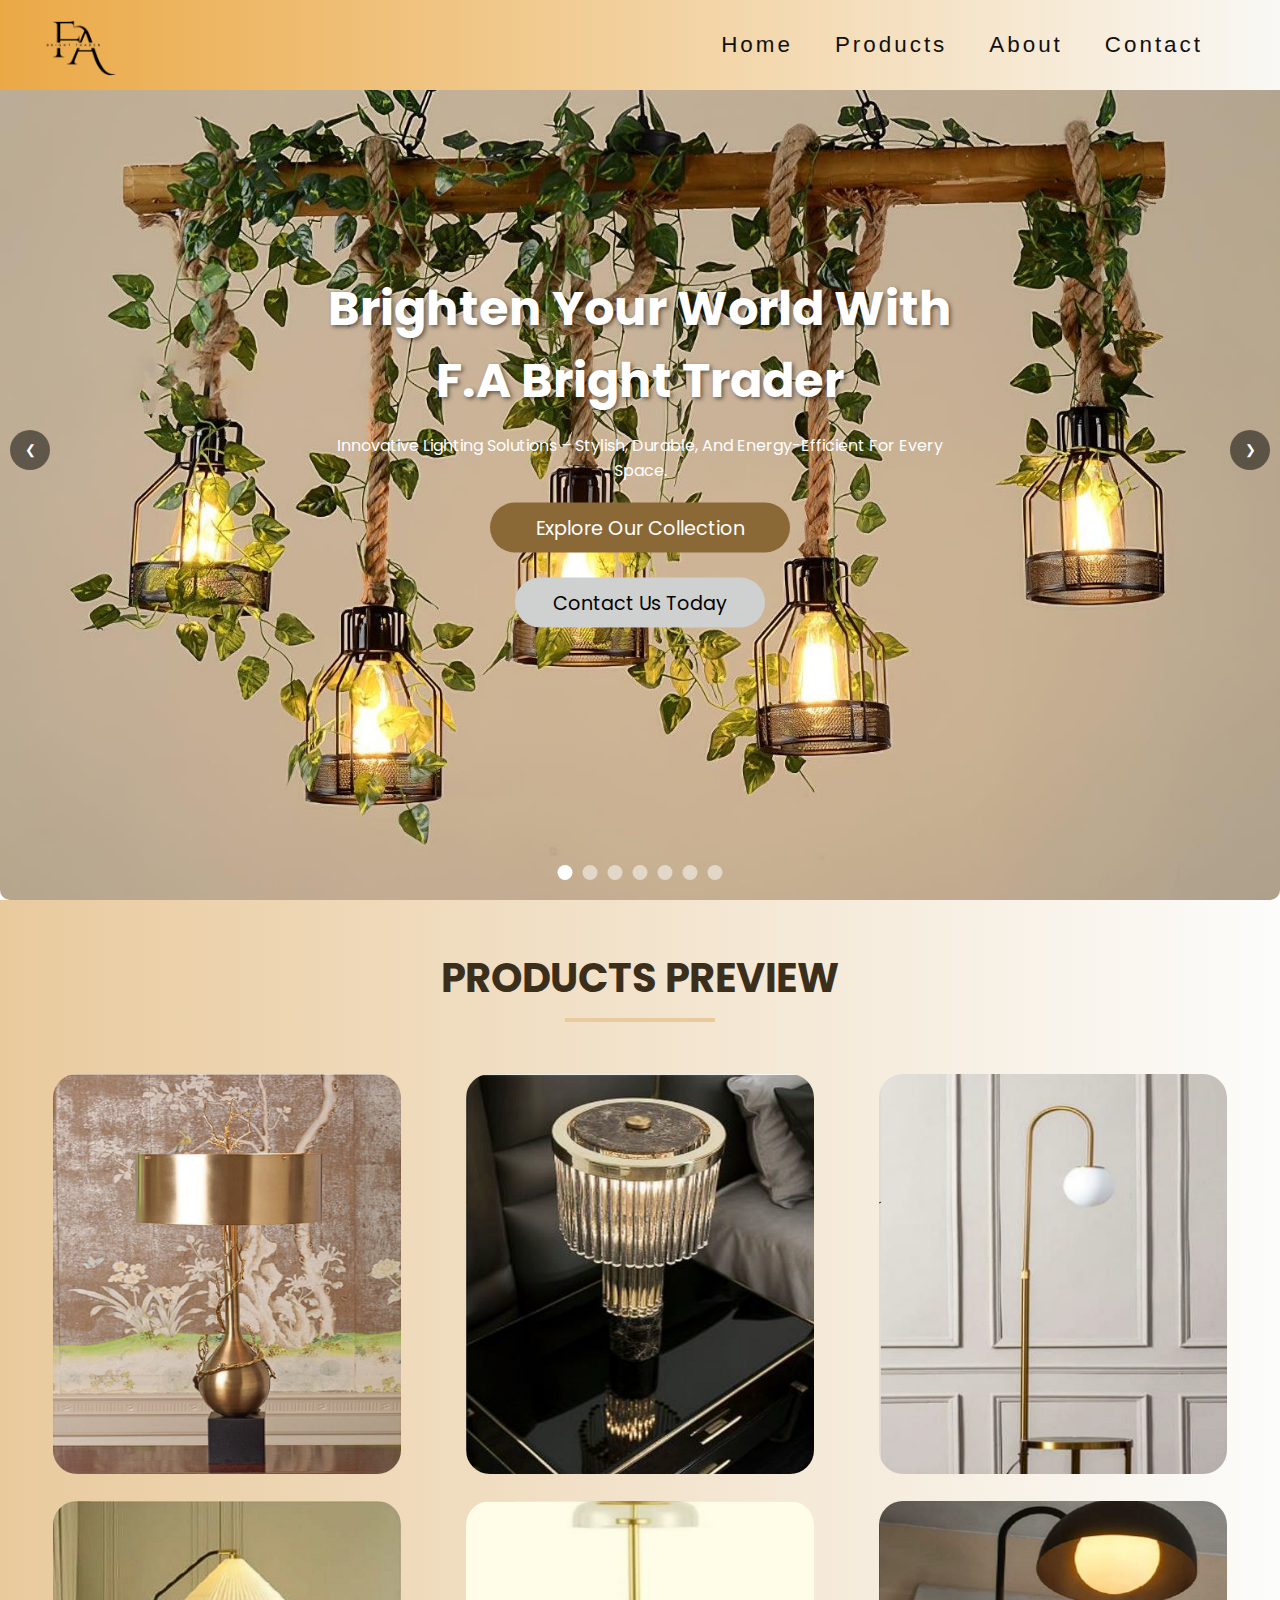
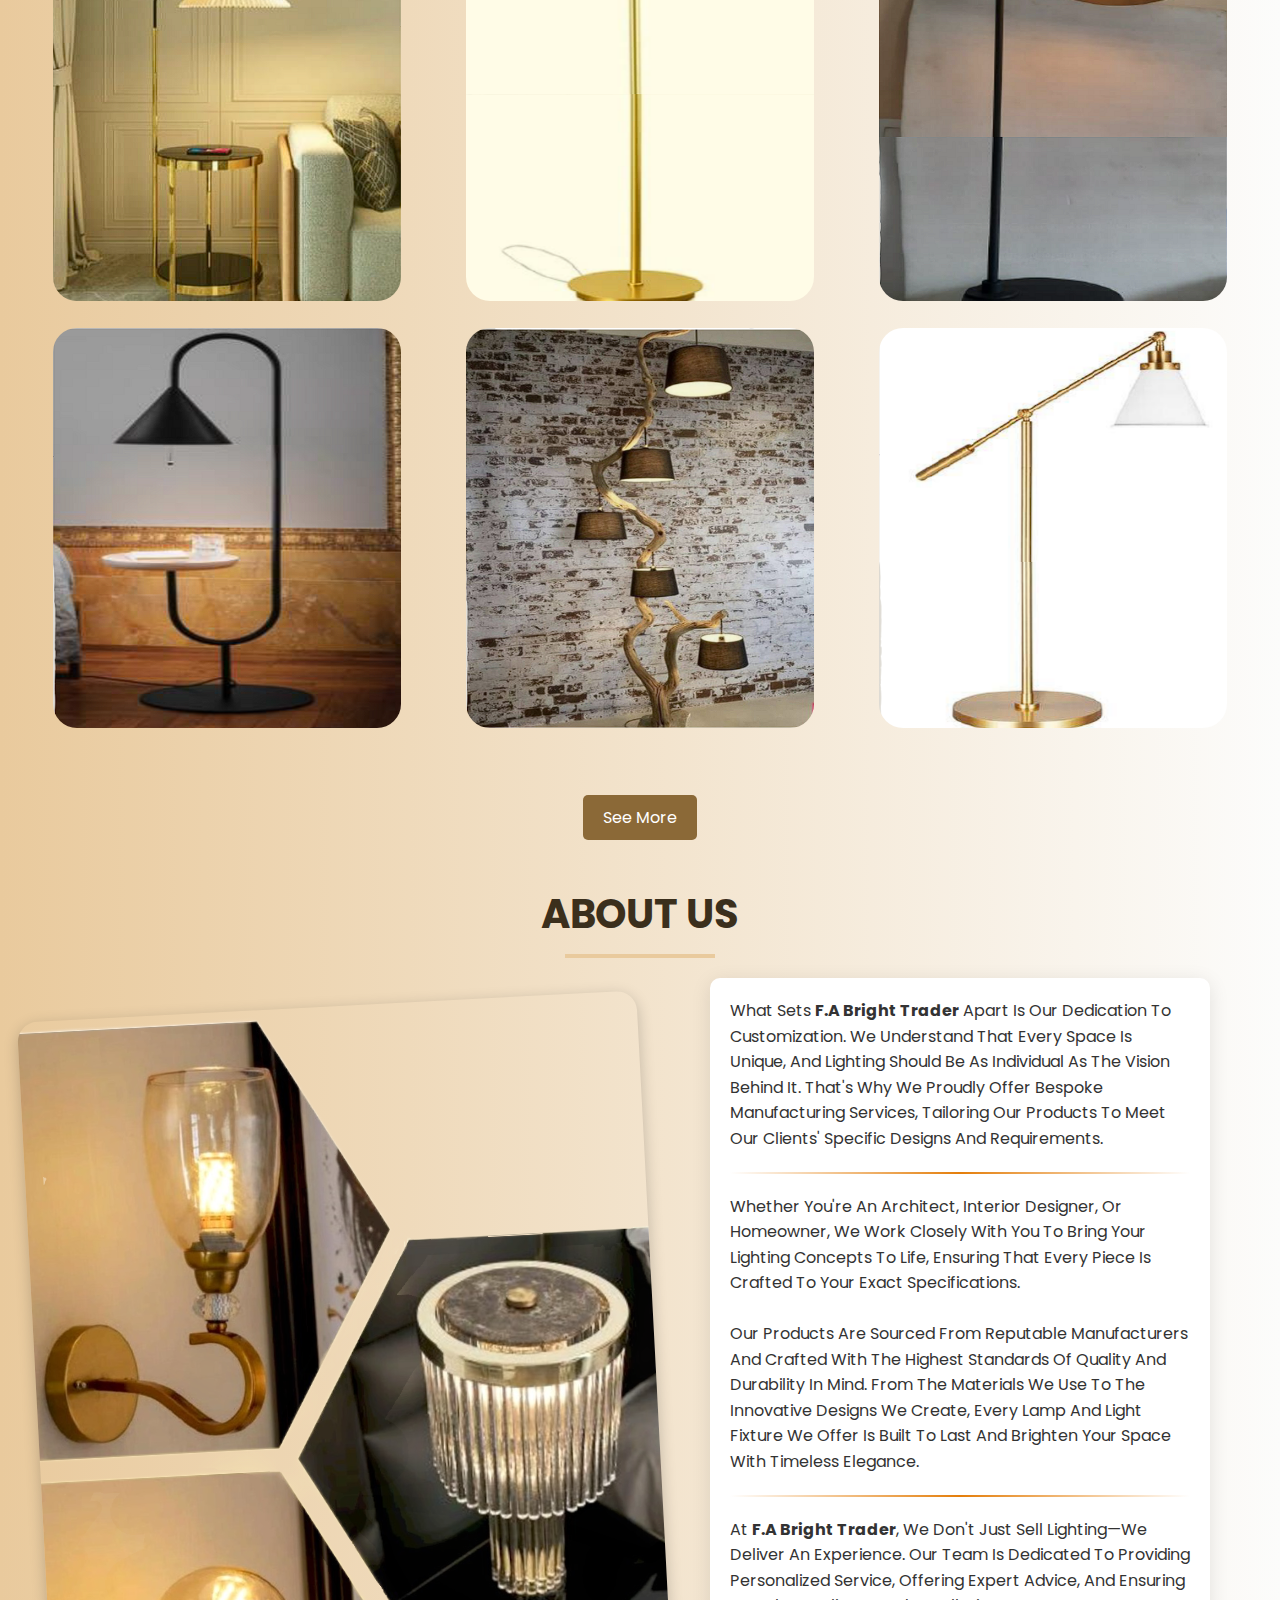
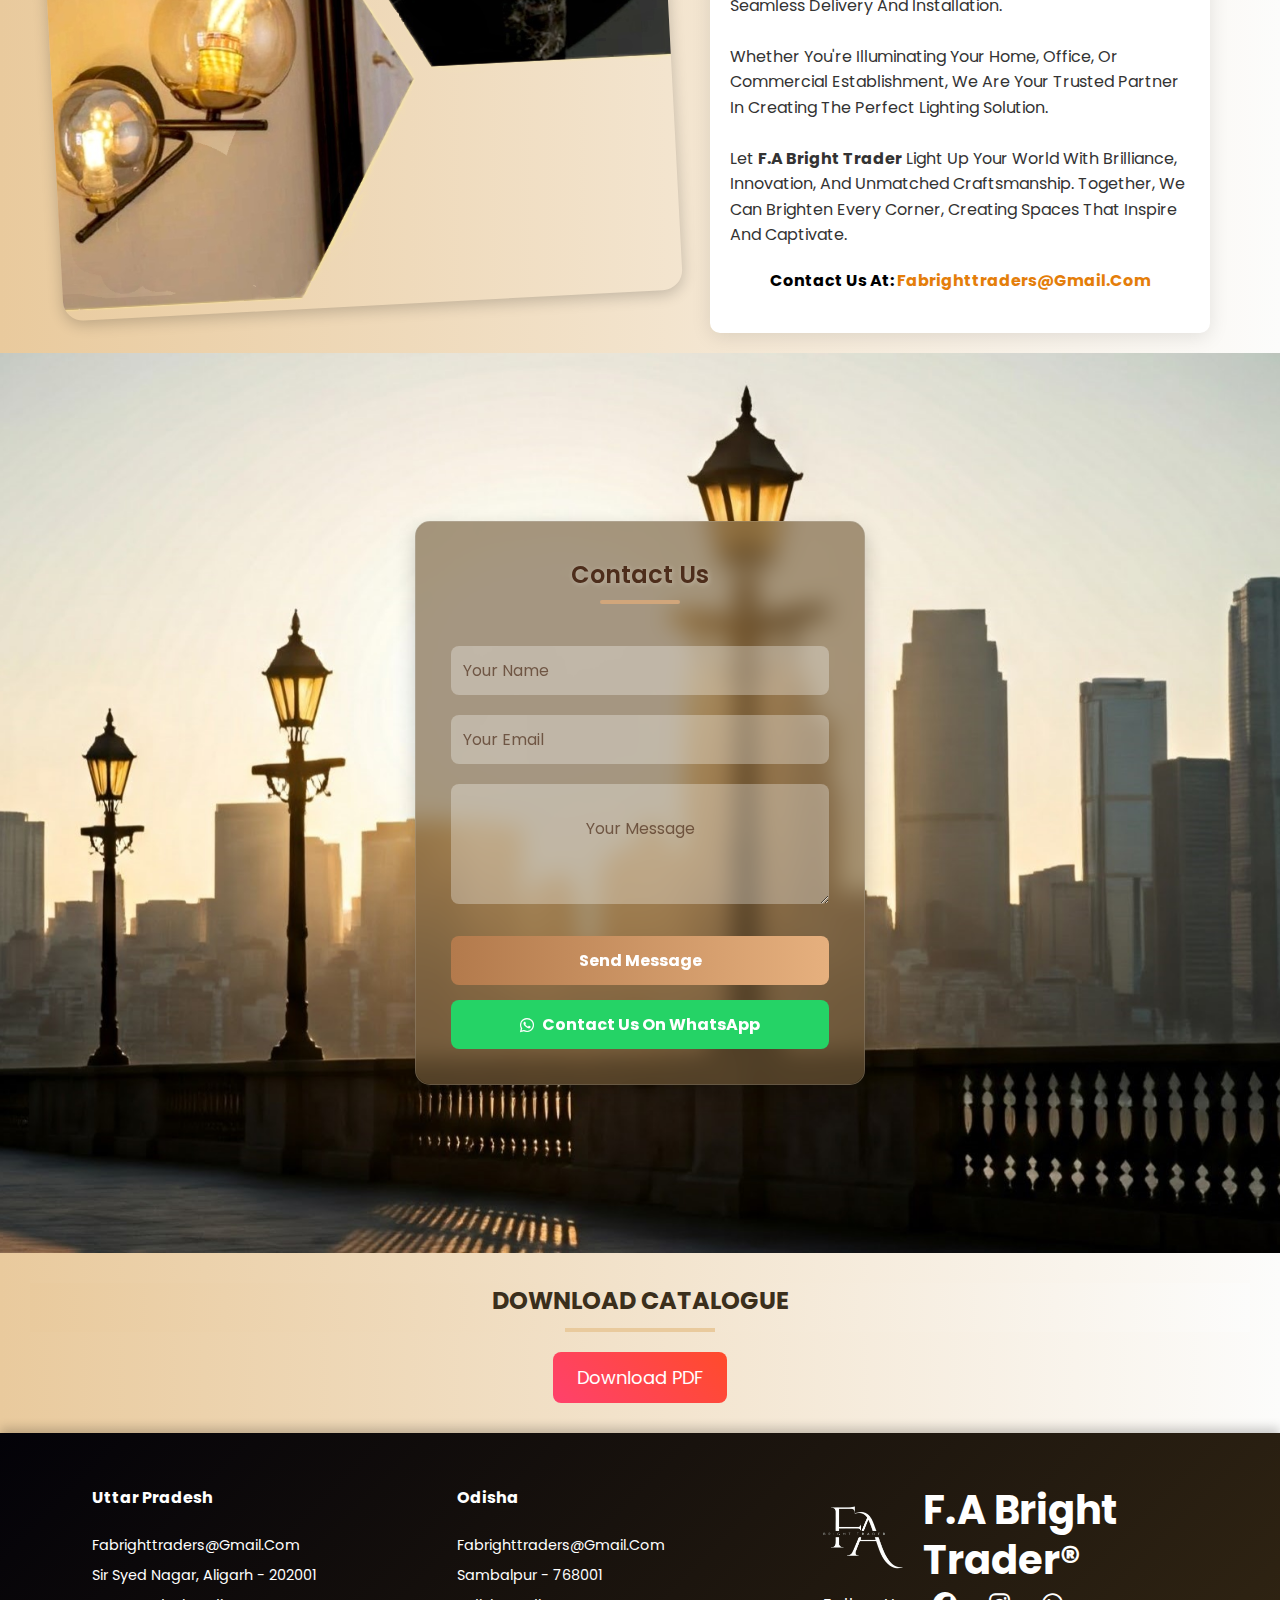
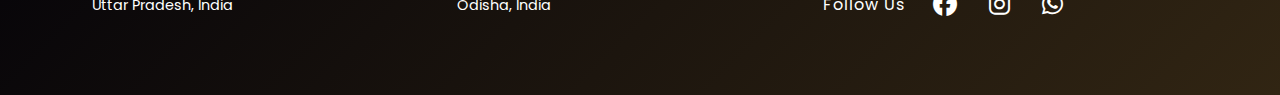
<file: fa1 copy.html>
<!DOCTYPE html>
<html lang="en">
<head>
    <meta charset="UTF-8">
    <meta name="viewport" content="width=device-width, initial-scale=1.0">
    <title>F.A Bright Trader</title>
    <link rel="stylesheet" href="https://cdnjs.cloudflare.com/ajax/libs/font-awesome/6.5.1/css/all.min.css">
    <link href="https://fonts.googleapis.com/css2?family=Outfit:wght@400;600&display=swap" rel="stylesheet">
    <link rel="stylesheet" href="fa1.css">
 
 

</head>
<body>
  <!-- back to top button-->
  <button id="backToTop">↑</button>

  
    <!-- Navigation -->
    <!-- <nav class="navbar">
       <img src="logo.jpg" alt="Logo" class="logo"> 
        <i class="fas fa-bars hamburger"></i>
        <ul class="nav-links">
            <li> <a  href="#about"class="fa1"> F.A Bright Trader</a></li>
            <li><a href="#home">Home</a></li>
            <li><a href="#products">Products</a></li>
            <li><a href="#about">About</a></li>
            <li><a href="#contact">Contact</a></li>
            <li><a href="#testimonials">Testimonials</a></li>
        </ul>
    </nav> -->

    <!-- NEW Navigation -->
    <nav id = "mainnavbar">
      <div class="wrapper">
        <div class="logo"><a href="#home"><img src="logo-black.png" alt="Logo" class="logo"></a></div>
        <input type="radio" name="slider" id="menu-btn">
        <input type="radio" name="slider" id="close-btn">
        <div class="nav-links">
          <label for="close-btn" id="close-button" class="btn close-btn"><i class="fas fa-times"></i></label>
          <li><a href="#home" class="link-7">Home</a></li>
          <li><a href="#products" class="link-7" >Products</a></li>
          <li>
            <a href="#about" class="link-7">About</a>
          </li>
          <li>
            <a href="#contact" class="link-7">Contact</a>
          </li>
        </div>
        <label for="menu-btn" class="btn menu-btn"><i class="fas fa-bars"></i></label>
      </div>
    </nav>




    <!-- Banner -->
    <section id="home" class="banner">
      <div class="background">
         <div class="slider-container">
             <div class="slider">
                 <div class="slide"><img src="slide_new.jpeg" alt="Image 1"></div>
                 <div class="slide"><img src="slide1_new.jpg" alt="Image 2"></div>
                 <div class="slide"><img src="slide2_new.jpeg" alt="Image 3"></div>
                 <div class="slide"><img src="slide3_new.jpeg" alt="Image 4"></div>
                 <div class="slide"><img src="slide4_new.jpeg" alt="Image 5"></div>
                 <div class="slide"><img src="slide5_new.jpg" alt="Image 6"></div>
                 <div class="slide"><img src="slide6_new.jpeg" alt="Image 7"></div>
             </div>
             <button class="prev">&#10094;</button>
             <button class="next">&#10095;</button>
             <div class="dots-container">
                 <span class="dot" data-index="0"></span>
                 <span class="dot" data-index="1"></span>
                 <span class="dot" data-index="2"></span>
                 <span class="dot" data-index="3"></span>
                 <span class="dot" data-index="4"></span>
                 <span class="dot" data-index="5"></span>
                 <span class="dot" data-index="6"></span>

             </div>
         </div>
     </div>
      <div class="banner-content">
        <h1>Brighten Your World with F.A Bright Trader</h1>
        <p>Innovative Lighting Solutions – Stylish, Durable, and Energy-Efficient for Every Space.</p>
        <button onclick="location.href='#products'" class="button-57" role="button"><span class="text prod-btn" onclick="location.href='#products'">Explore Our Collection</span><span onclick="location.href='#products'" >See Products!</span></button>
        <br>
        <br>
        <button onclick="location.href='#contact'" class="button-57 cont-btn" role="button"><span class="text cont-btn" onclick="location.href='#contact'">Contact Us Today</span><span onclick="location.href='#contact'" >Message Us!</span></button>
      </div>
    </section>

    <!-- Products -->
   <section id="products" class="product">
      <div class="container">
         <h3 class="title"> Products Preview </h3>
         <div id="card-container" class="products-container"></div>   
      </div>
   </section>
   
    



  <!-- --------------------About Us section -------------- -->
    <h3 class="aboutus"> About Us </h3>
    <section id="about" class="about">
      <div class="header"></div>
      <div class="content">
        <p>What sets <strong>F.A Bright Trader</strong> apart is our dedication to customization. We understand that every space is unique, and lighting should be as individual as the vision behind it. That's why we proudly offer bespoke manufacturing services, tailoring our products to meet our clients' specific designs and requirements.</p>
        <div class="divider"></div>
        <p>Whether you're an architect, interior designer, or homeowner, we work closely with you to bring your lighting concepts to life, ensuring that every piece is crafted to your exact specifications.</p>
        <br>
        <p>Our products are sourced from reputable manufacturers and crafted with the highest standards of quality and durability in mind. From the materials we use to the innovative designs we create, every lamp and light fixture we offer is built to last and brighten your space with timeless elegance.</p>
        <div class="divider"></div>
        <p>At <strong>F.A Bright Trader</strong>, we don't just sell lighting—we deliver an experience. Our team is dedicated to providing personalized service, offering expert advice, and ensuring seamless delivery and installation.</p>
        <br>
        <p>Whether you're illuminating your home, office, or commercial establishment, we are your trusted partner in creating the perfect lighting solution.</p>
        <br>
        <p>Let <strong>F.A Bright Trader</strong> light up your world with brilliance, innovation, and unmatched craftsmanship. Together, we can brighten every corner, creating spaces that inspire and captivate.</p>
        <div class="contactemail">
            Contact us at: <a href="mailto:fabrighttraders@gmail.com">fabrighttraders@gmail.com</a>
        </div>
      </div>
    </section>


    <!-- Contact Popup -->
    <!-- <div class="popup" id="contact-popup" class="con-pop">
        <div class="popup-content">
            <h2 class="contactusheader">Contact Us</h2>
           
            <form id="contact-form"  action="https://api.web3forms.com/submit" method="POST"  method="POST">
                <div><button class="close-btn" onclick="closePopup()">&times;</button>
                </div>
                <input type="hidden" name="access_key" value="9549b9e0-ac5b-4f05-a595-eeec729d2999" >
                <input type="text" id="name" name="name" class="contact-inputs1"  placeholder="Name" required>
                <input type="email" id="email" name="email" class="contact-inputs1"   placeholder="Email" required>
                <textarea id="message" name="message" rows="5"  class="contact-inputs1" placeholder="Message" required></textarea>
                <button type="submit" class="wa-btn2">SUBMIT</button>

                <a href="https://wa.me/915713560790"  class="wa-btn1">Contact us on <i class="fab fa-whatsapp"></i></a>
            </form>
            <button class="wa-btn2" onclick="closePopup()">Close</button>
        </div>
    </div> -->

    <!-- Contact Button -->
    <!-- <section id="contact" class="contact">
        <div class="contact-container">     
            <form id="contact-form" action="https://api.web3forms.com/submit" method="POST" class="contact-left">
                
               <div class="section-header">
                <h2>Contact Us</h2>
               </div>
                
                <input type="hidden" name="access_key" value="9549b9e0-ac5b-4f05-a595-eeec729d2999" >
                <input type="text" id="name" name="name" placeholder="Name" style="margin-top: 10px;" required class="contact-inputs">
                <input type="email" id="email" name="email" placeholder="Email" required class="contact-inputs">
                <textarea id="message"  placeholder="Message"  class="contact-inputs"></textarea>
                <button type="submit" class = 'subbutton'>Submit </button>
                
                <a href="https://wa.me/915713560790"  class="wa-btn">Contact us on <i class="fab fa-whatsapp"></i></a>
                <h2>&nbsp;</h2>

            </form>
        </div>
    </section> -->

  <section id="contact" class="contact">
    <div class="contact-container">
        <form id="contact-form" action="https://api.web3forms.com/submit" method="POST">
            <div class="section-header">
                <h2>Contact Us</h2>
            </div>

            <input type="hidden" name="access_key" value="9549b9e0-ac5b-4f05-a595-eeec729d2999">
            <input type="text" name="name" placeholder="Your Name" required class="contact-inputs">
            <input type="email" name="email" placeholder="Your Email" required class="contact-inputs">
            <textarea name="message" placeholder="Your Message" required class="contact-inputs"></textarea>

            <button type="submit" class="subbutton">Send Message</button>
            <a target="_blank" href="https://wa.me/915713560790" class="wa-btn">
                <i class="fab fa-whatsapp"></i> Contact Us on WhatsApp
            </a>
        </form>
    </div>
</section>





    <!-- Testimonials -->
 <!-- <section class="section__container" id="testimonials">
    <h2>Testimonials</h2>
    
    <div class="section__grid">
      <div class="section__card">
        <span><i class="ri-double-quotes-l"></i></span>
        <h4>Love the simplicity</h4>
        <p>
          They understood our brand and created a stunning website design.
          Professional, responsive, and on-time delivery. Highly recommended!
        </p>  
        <div class="stars">
            <i class="fas fa-star"></i>
            <i class="fas fa-star"></i>
            <i class="fas fa-star"></i>
            <i class="fas fa-star"></i>
            <i class="fas fa-star-half-alt"></i> 
         </div>  

        <h5>Allan Collins</h5>
        <h6>Managing Director</h6>
      </div>
      <div class="section__card">
        <span><i class="ri-double-quotes-l"></i></span>
        <h4>Excellent Designs</h4>
        <p>
          Efficient, reliable, and results-oriented. Visually appealing
          website, improved online visibility. Highly recommended!
        </p>
        <div class="stars">
            <i class="fas fa-star"></i>
            <i class="fas fa-star"></i>
            <i class="fas fa-star"></i>
            <i class="fas fa-star"></i>
            <i class="fas fa-star-half-alt"></i> 
            
         </div>
        <h5>Tanya Grant</h5>
        <h6>Ceo & Founder</h6>
      </div>
      <div class="section__card">
        <span><i class="ri-double-quotes-l"></i></span>
        <h4>Efficient and Reliable</h4>
        <p>
          Best decision we made. Stunning website, exceptional support. Always
          available and prompt issue resolution. Hassle-free experience!
        </p>
        <div class="stars">
            <i class="fas fa-star"></i>
            <i class="fas fa-star"></i>
            <i class="fas fa-star"></i>
            <i class="fas fa-star"></i>
            <i class="fas fa-star-half-alt"></i>      
         </div>
        <h5>Clay Washington</h5>
        <h6>Fashion Designer</h6>
      </div>
    </div>
  </section> -->

  <!-- MEET OUR TEAM-->
  <!--<section id="meetourteam">
   <div class="team">
      <h2>Meet Our Team</h2>
      <div class="team-container">
          <div class="team-member">
              <div class="team-member-image">
                  <img src="team-member1.jpg" alt="Team Member 1">
              </div>
              <h3>Laxmi Mahto</h3>
              <p>Web developer</p>
          </div>
          <div class="team-member">
              <div class="team-member-image">
                  <img src="team-member2.jpg" alt="Team Member 2">
              </div>
              <h3>Tannu Shukla</h3>
              <p>Web Developer</p>
          </div>
          <div class="team-member">
              <div class="team-member-image">
                  <img src="team-member3.jpg" alt="Team Member 3">
              </div>
              <h3>David Wilson</h3>
              <p>Marketing Manager</p>
          </div>
          <div class="team-member">
            <div class="team-member-image">
                <img src="team-member4.jpg" alt="Team Member 4">
            </div>
            <h3>David Wilson</h3>
            <p>Marketing Manager</p>
        </div>
      </div>
  </div>
  </section>
-->
  

    <!-- Catalogue Button -->
    <!-- <section class="catalogue" >
        <div id="downloads">
            <h2 class="head">Download Catalogue</h2>
       
        <button  class="dl-btn" onclick="downloadCatalogue()"  >Download PDF</button>
        </div>
    </section> -->
    <section class="catalogue">
      <div id="downloads">
          <h2 class="head">Download Catalogue</h2>
          <button class="dl-btn" onclick="downloadCatalogue()">Download PDF</button>
      </div>
    </section>

    <!-- Footer -->
    <!-- <footer>
      <div class="footer-details">
        <div class="footer-column">
          <h3>Uttar Pradesh</h3>
          <a href="mailto: fabrighttraders@gmail.com"> fabrighttraders@gmail.com</a>
          <p> Sir Syed Nagar, Aligarh - 202001<br> Uttar Pradesh, India </p>
        </div>
        <div class="footer-column">
          <h3>Odisha</h3>
          <a href="mailto: fabrighttraders@gmail.com"> fabrighttraders@gmail.com</a>
          <p>Sambalpur - 768001<br> Odisha, India</p>
        </div>

        <div id="with-logos" class="footer-column">
          <p id="footytitty" class="footer-title">F.A Bright Trader®</p>
          <p id="follow">Follow Us</p>
          <div class="social-links">
            <a target="_blank" href="https://www.facebook.com/profile.php?id=61570994420153&mibextid=ZbWKwL"><i class="fab fa-facebook"></i></a>
            <a target="_blank" href="https://www.instagram.com/f.a_bright_traders?igsh=MXRxbTU3bG0yOGk4Ng%3D%3D"><i class="fab fa-instagram"></i></a>
            <a target="_blank" href="https://wa.me/915713560790"  ><i class="fab fa-whatsapp"></i></a>
          </div>
        </div>
      </div>
      <hr>
        
    </footer> -->

    <footer>
      <div class="footer-details">
        <div class="footer-column">
          <h3>Uttar Pradesh</h3>
          <a href="mailto:fabrighttraders@gmail.com">fabrighttraders@gmail.com</a>
          <p> Sir Syed Nagar, Aligarh - 202001<br> Uttar Pradesh, India </p>
        </div>
    
        <div class="footer-column">
          <h3>Odisha</h3>
          <a href="mailto:fabrighttraders@gmail.com">fabrighttraders@gmail.com</a>
          <p>Sambalpur - 768001<br> Odisha, India</p>
        </div>
    
        <div id="with-logos" class="footer-column">
          <div class="logo-title">
            <img src="logo-white.png" alt="FA Bright Trader Logo" class="footer-logo">
            <p id="footytitty" class="footer-title">F.A Bright Trader®</p>
          </div>
          <div class="social-links">
            <p id="follow">Follow Us</p>
            <a target="_blank" href="https://www.facebook.com/profile.php?id=61570994420153&mibextid=ZbWKwL"><i class="fab fa-facebook"></i></a>
            <a target="_blank" href="https://www.instagram.com/f.a_bright_traders?igsh=MXRxbTU3bG0yOGk4Ng%3D%3D"><i class="fab fa-instagram"></i></a>
            <a target="_blank" href="https://wa.me/915713560790"><i class="fab fa-whatsapp"></i></a>
          </div>
        </div>
      </div>
      <hr>
    </footer>
    


    <!-- <footer>
      <div class="footer-content">
          <div class="social-links">
              <a target="_blank" href="https://www.facebook.com/profile.php?id=61570994420153&mibextid=ZbWKwL"><i class="fab fa-facebook"></i></a>
              <a target="_blank" href="https://www.instagram.com/f.a_bright_traders?igsh=MXRxbTU3bG0yOGk4Ng%3D%3D"><i class="fab fa-instagram"></i></a>
              <a target="_blank" href="https://wa.me/915713560790"><i class="fab fa-whatsapp"></i></a>
          </div>
          <p class="address">123 Your Street, City, Country</p>
          <p class="copyright">&copy; 2024 Your Brand. All rights reserved.</p>
      </div>
  </footer> -->
  

    <script src = "fa1.js"></script>

</body>
</html>
</file>
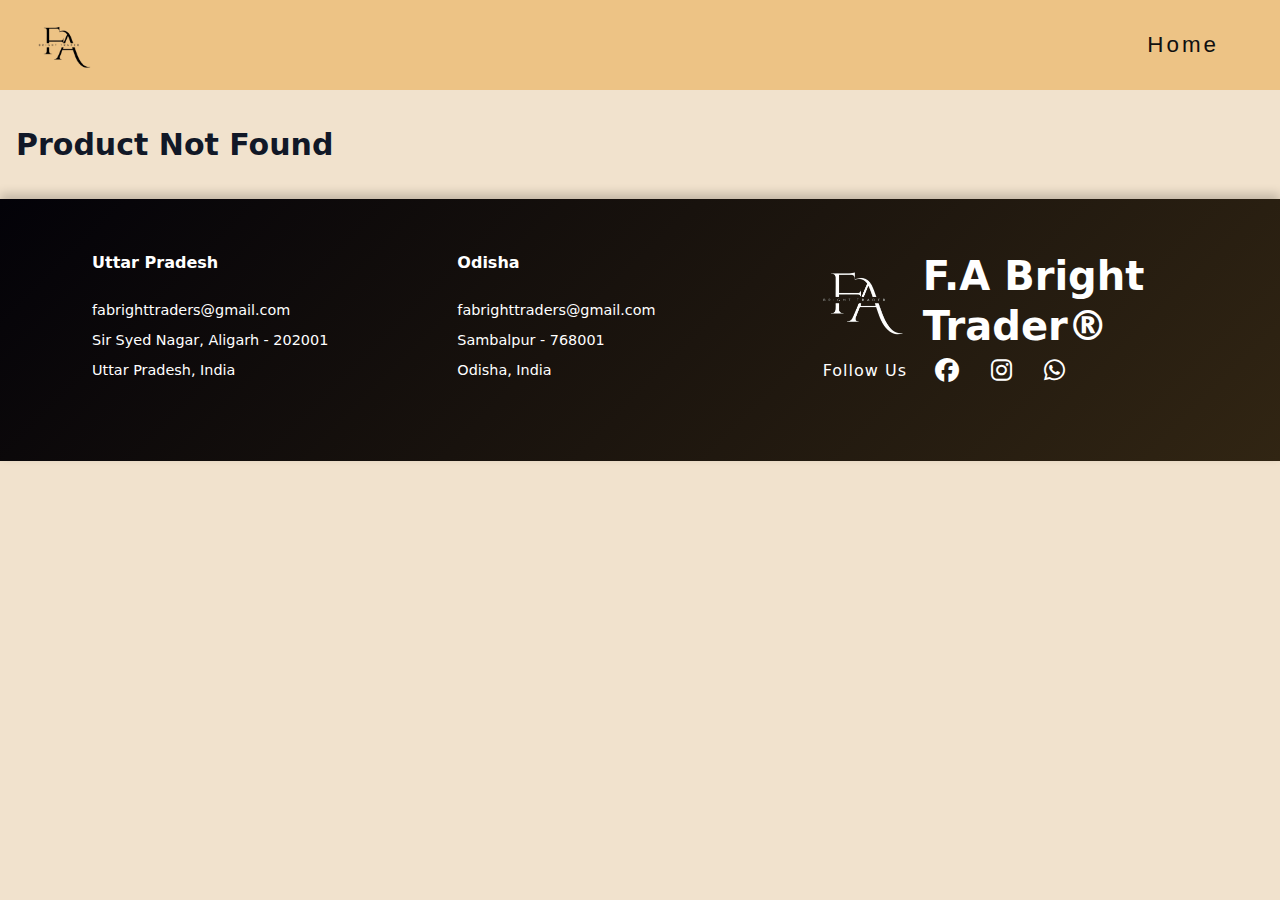
<file: productpage.html>
<!DOCTYPE html>
<html lang="en">
<head>
  <meta charset="UTF-8">
  <meta name="viewport" content="width=device-width, initial-scale=1.0">
  <title>Product Detail</title>
  <link rel="stylesheet" href="productstyle.css">
  <link rel="stylesheet" href="https://cdnjs.cloudflare.com/ajax/libs/font-awesome/6.5.1/css/all.min.css">

</head>
<body>
    <nav id = "mainnavbar">
        <div class="wrapper">
          <div class="logo"><a href = "/fa1.html"><img src="logo-black.png" alt="Logo" class="logo"></a></div>
          <div class="nav-links">
            <label for="close-btn" id="close-button" class="btn close-btn"><i class="fas fa-times"></i></label>
            <li><a onclick="history.go(-1)" class="link-7">Home</a></li>
          </div>
          <label for="menu-btn" class="btn menu-btn"><i class="fas fa-bars"></i></label>
        </div>
    </nav>
    <main class="product">
        <div class="product-images">
            <div class="main-image">
                <img id="product-image" src="" alt="Product Image">
            </div>
        </div>

        <div class="product-info">
            <h1 id="product-title"></h1>
            <div class="price">
                <span class="amount" id="product-code"></span>
                <span class="shipping">Product Code</span>
            </div>

            <p class="description" id="product-description"></p>

           <a class="add-to-cart" target="_blank" href="https://wa.me/915713560790">Buy Now!</a>

            <div class="specifications">
                <h2>Specifications</h2>
                <dl id="product-specs">
                    <div class="spec-row"><dt>Material</dt> <dd id="product-material"></dd></div>
                    <div class="spec-row"><dt>Dimensions</dt> <dd id="product-dimensions"></dd></div>
                    <div class="spec-row"><dt>Build Quality</dt> <dd id="product-build"></dd></div>
                    <div class="spec-row"><dt>Color</dt> <dd id="product-color"></dd></div>
                    <div class="spec-row"><dt>Lighting Type</dt> <dd id="product-type"></dd></div>
                    <div class="spec-row"><dt>Wattage</dt> <dd id="product-wattage"></dd></div>
                    <div class="spec-row"><dt>Dimmable</dt> <dd id="product-dimmable"></dd></div>
                    <div class="spec-row"><dt>Mounting Type</dt> <dd id="product-mounting"></dd></div>
                    <div class="spec-row"><dt>Customization Options</dt> <dd id="product-options"></dd></div>
                </dl>
            </div>
        </div>
    </main>

    <!-- <footer>
        <hr>
          <div class="social-links">
              <a target="_blank" href="https://www.facebook.com/profile.php?id=61570994420153&mibextid=ZbWKwL"><i class="fab fa-facebook"></i></a>
              <a target="_blank" href="https://www.instagram.com/f.a_bright_traders?igsh=MXRxbTU3bG0yOGk4Ng%3D%3D"><i class="fab fa-instagram"></i></a>
              <a target="_blank" href="https://wa.me/915713560790"  ><i class="fab fa-whatsapp"></i></a>
          </div>
          <p>123 Your Street, City, Country</p>
          <p>&copy; 2024 Your Brand. All rights reserved.</p>
      </footer> -->


      <footer>
        <div class="footer-details">
          <div class="footer-column">
            <h3>Uttar Pradesh</h3>
            <a href="mailto:fabrighttraders@gmail.com">fabrighttraders@gmail.com</a>
            <p> Sir Syed Nagar, Aligarh - 202001<br> Uttar Pradesh, India </p>
          </div>
      
          <div class="footer-column">
            <h3>Odisha</h3>
            <a href="mailto:fabrighttraders@gmail.com">fabrighttraders@gmail.com</a>
            <p>Sambalpur - 768001<br> Odisha, India</p>
          </div>
      
          <div id="with-logos" class="footer-column">
            <div class="logo-title">
              <img src="logo-white.png" alt="FA Bright Trader Logo" class="footer-logo">
              <p id="footytitty" class="footer-title">F.A Bright Trader®</p>
            </div>
            <div class="social-links">
              <p id="follow">Follow Us</p>
              <a target="_blank" href="https://www.facebook.com/profile.php?id=61570994420153&mibextid=ZbWKwL"><i class="fab fa-facebook"></i></a>
              <a target="_blank" href="https://www.instagram.com/f.a_bright_traders?igsh=MXRxbTU3bG0yOGk4Ng%3D%3D"><i class="fab fa-instagram"></i></a>
              <a target="_blank" href="https://wa.me/915713560790"><i class="fab fa-whatsapp"></i></a>
            </div>
          </div>
        </div>
        <!-- <hr> -->
      </footer>

    <script>
        document.addEventListener("DOMContentLoaded", function () {
            fetch("data.json")
                .then(response => response.json())
                .then(data => {
                    const urlParams = new URLSearchParams(window.location.search);
                    const productCode = urlParams.get("code");

                    const product = data.find(p => p.code === productCode);

                    if (product) {
                        document.getElementById("product-image").src = product.image;
                        document.getElementById("product-title").textContent = product.title;
                        document.getElementById("product-code").textContent = product.code;
                        document.getElementById("product-description").textContent = product.useCase;
                        document.getElementById("product-material").textContent = product.material;
                        document.getElementById("product-dimensions").textContent = `${product.height} x ${product.width} x ${product.depth}`;
                        document.getElementById("product-build").textContent = product.buildQuality;
                        document.getElementById("product-color").textContent = product.color;
                        document.getElementById("product-type").textContent = product.type;
                        document.getElementById("product-wattage").textContent = product.wattage;
                        document.getElementById("product-dimmable").textContent = product.dimmable;
                        document.getElementById("product-mounting").textContent = product.mounting;
                        document.getElementById("product-options").textContent = product.options;
                    } else {
                        document.querySelector("main.product").innerHTML = "<h1>Product Not Found</h1>";
                    }
                })
                .catch(error => console.error("Error fetching product details:", error));
        });
    </script>
</body>
</html>
</file>
<file: fa1.css>
@import url('https://fonts.googleapis.com/css2?family=Poppins:wght@400;600&display=swap');


body{
  margin: 0;
  padding: 0;
  box-sizing: border-box;
  font-family: 'Arial', sans-serif; /* Clean font */
  overflow-x: hidden;
}
html {
  scroll-behavior: smooth;
}



/* ------------ back to top button ---------------- */
#backToTop {
  position: fixed;
  z-index:10000;
  bottom: 20px;
  right: 20px;
  width: 50px;
  height: 50px;
  font-size: 24px;
  background-color: #503d21;
  color: white;
  border: none;
  border-radius: 50%; /* Circular shape */
  cursor: pointer;
  opacity: 0; /* Start hidden */
  visibility: hidden; /* Prevent flickering */
  transition: opacity 0.3s ease-in-out, visibility 0.3s ease-in-out;
}

#backToTop:hover {
  background-color: #ac8449;
}



  

/*----------- Navigation -------------------- */

nav{
  position: sticky;
  top: 0;
  z-index: 101;
  width: 100%;
  background: linear-gradient(270deg, rgb(249 , 248 , 245 , 1) ,rgb(235 , 169 , 70 , 1));
}
nav .wrapper{
  position: relative;
  max-width: 100%;
  height: 90px;
  padding: 0rem 1rem;
  line-height: 70px;
  margin: 0 auto;
  display: flex;
  align-items: center;
  align-self: center;
  justify-content: space-between;
  }
.wrapper .logo a{
  color: #f2f2f2;
  font-size: 30px;
  font-weight: 600;
  text-decoration: none;
}
.wrapper .nav-links{
  display: inline-flex;
  list-style: none;
  margin-right: 40px;
}


.nav-links li{
  display: block;
  list-style: none;
  padding : 0rem;
  text-align: center;
}
.nav-links li a{
  display: block;
  text-align: center;
  color: rgb(16, 16, 16);;
  text-decoration: none;
  font-size: 1.4rem;
  font-weight: 500;
  padding: 10px 5px;
  transition: all 0.3s ease;
}

/* nav button css */
.link-7 {
  font-family: 'Inter', sans-serif;
  letter-spacing: 3px;
  transition: 0.4s;
  color: hsl(0, 29%, 31%);
  font-size: 20px;
  padding: 20px 0px;
  text-decoration: none;
  position: relative;
}
.link-7::after {
  content: "";
  position: absolute;
  width: 100%;
  height: 4px;
  background-color: #f4952a;
  bottom: 0;
  left: 0;
  transform: scaleX(0);
  transform-origin: right;
  transition: transform 0.4s;
}
.link-7:hover::after {
  transform: scaleX(1);
  transform-origin: left;
}

.nav-links li a:hover{
  display: block;
  color: rgb(244, 149, 42);
}
.nav-links {
  display: none;
}
.wrapper .btn{
  color: rgb(0, 0, 0);
  font-size: 20px;
  cursor: pointer;
  display: none;
}
#close-button{
  background-color: rgba(0,0,0,0);
}


.wrapper .btn.close-btn{
  position: absolute;
  right: 30px;
  top: 10px;
}

/* scroll animation check */
@supports (animation-timeline: view()) {
  @keyframes fade-in {
    from { background: rgba(252,218,169,0)}
    to   {background: rgb(252, 218, 169 , 1) }
  }
  
  @keyframes shadow-in {
    to { box-shadow: 0 20px 0px black;};
  }
  
  #mainnavbar {
    animation: fade-in auto ease-out both;
    animation-timeline: scroll();
    animation-range: 0% 100px;
  }
  nav {
    animation-name: shadow-in;
  }
}
   
  
@media screen and (max-width: 750px) {
  .wrapper .btn{
    display: block;
  }
  .wrapper .nav-links{
    position: fixed;
    height: 100vh;
    width: 100%;
    max-width: 350px;
    top: 0;
    left: -100%;
    backdrop-filter: blur(2px);
    background: rgba(255, 234, 204, 0.4);
    display: block;
    padding: 50px 10px;
    line-height: 50px;
    overflow-y: auto;
    box-shadow: 0px 8px 8px rgba(0,0,0,0.18);
    transition: all 0.3s ease;
  }
  #menu-btn:checked ~ .nav-links{
    left: 0%;
  }
  #menu-btn:checked ~ .btn.menu-btn{
    display: none;
  }
  #close-btn:checked ~ .btn.menu-btn{
    display: block;
  }
  .nav-links li{
    margin: 15px 10px;
  }
  .nav-links li a{
    padding: 0 20px;
    display: block;
    font-size: 20px;
  }
  .logo{
      height: 90px;
  }
}
nav input{
  display: none;
}



.logo {
  height: 120px; 
  margin-right: 10px; 
  position: sticky; 
}



/* Navigation */
/* .navbar {
    position: fixed;
    width: 100%;
    background: linear-gradient(270deg, #f9f8f5,#eba946);
    padding: 1rem;
    z-index: 1000;
   height: 90px;
}
.fa1{
    padding-right: 480px;
    font-family:Arial, Helvetica, sans-serif ;
}

.nav-links {
    display: none;
    list-style: none;
    margin-top: -40px;
    margin-right: 40px;
    column-gap: 20px;
}

.nav-links.active {
    display: block;
}

.nav-links li {
    padding: 1rem;
}

.nav-links a {
    color: rgb(16, 16, 16);
    text-decoration: none;
    font-size: 1.4rem;
   padding-top: -10px;
  
}
.nav-links a:hover{
    color: #f4952a;
    text-shadow:0 2px 10px rgba(235, 215, 80, 0.9) ;
   
}



.hamburger {
    color: rgb(229, 213, 213);
    font-size: 1.5rem;
    cursor: pointer;
    display: block;
    box-shadow:none;
}

.hamburger span {
    display: block;
    height: 3px;
    background: #fff;
    border-radius: 3px;
    transition: all 0.3s ease-in-out;
    box-shadow:none;
}

Hamburger Animation
.hamburger.active span:nth-child(1) {
    transform: rotate(45deg) translateY(8px);
}

.hamburger.active span:nth-child(2) {
    opacity: 0;
}

.hamburger.active span:nth-child(3) {
    transform: rotate(-45deg) translateY(-8px);
} */



/* Banner Section */
.banner {
    margin-top: -90px;
    height: 100vh;
    position: relative;
    overflow: hidden;
    transition: opacity 1s ease-in-out;
}

.background {
  width: 100%; 
  height: 100%; 
  margin : auto;
  position: relative; 
  display: flex;
  flex-direction: column; 
  justify-content: center; 
  align-items: center; 
}  
  
.slider-container {
  position: relative;
  width: 100vw;
  height: 100vh;
  overflow-y: hidden;
  overflow-x: hidden;
}
  
.slider {
  overflow-x: visible;
  display: flex; 
  transition: transform 0.4s ease-in-out; 
}
  
.slide {
  min-width: 100vw; 
  height: 100vh; 
  transition: transform 0.5s ease-in-out; 
}
  
.slide img {
  object-fit: cover;
  height: 100%;
  width: 100%;
  border-radius: 10px; 
}
  
.prev, .next {
  position: absolute; 
  top: 50%; 
  transform: translateY(-50%);
  background-color: rgba(0, 0, 0, 0.5); 
  color: white; 
  border: none; 
  width: 40px; 
  height: 40px; 
  cursor: pointer;
  z-index: 10; 
  border-radius: 50%; 
  transition: background-color 0.3s ease; 
  display: flex;
  justify-content: center; 
  align-items: center; 
  padding: 0; 
}

.prev {
  left: 10px; 
}

.next {
  right: 10px; 
}

.prev:hover, .next:hover {
  background-color: rgba(0, 0, 0, 0.8); 
}
  
.dots-container {
  position: absolute;
  margin-top: 20px; 
  display: flex; 
  justify-content: center; 
  align-items: center; 
  bottom: 20px;
  left: 50%;
  transform: translateX(-50%);
}

.dot {
  height: 15px; 
  width: 15px; 
  margin: 0 5px; 
  background-color: rgba(255, 255, 255, 0.5); 
  border-radius: 50%; 
  display: inline-block; 
  cursor: pointer; 
  transition: background-color 0.3s ease; 
}

.dot.active {
  background-color: rgba(255, 255, 255, 1); 
}


.banner-content {
    position: absolute;
    top: 50%;
    left: 50%;
    transform: translate(-50%, -50%);
    text-align: center;
    color: white;
    z-index: 1;
}
.banner-content p{
    margin-top: 15px;
}
.banner-content h1 {
    font-size: 3rem;
    margin-bottom: 1rem;
    text-shadow: 2px 2px 4px rgba(0, 0, 0, 0.5);
}

/*slideshow container button */
.text{
    font-family: 'poppins', sans-serif;
}
.button-57 {
    margin-top: 20px;
    width: 300px;
    position: relative;
    overflow: hidden;
    border-radius: 30px;
    color: #ffffff;
    display: inline-block;
    font-size: 1.2rem;
    line-height: 15px;
    padding: 18px 18px 17px;
    text-decoration: none;
    cursor: pointer;
    background: #8b6937;
    user-select: none;
    -webkit-user-select: none;
    touch-action: manipulation;
}

.button-57 span:first-child {
    position: relative;
    transition: color 600ms cubic-bezier(0.48, 0, 0.12, 1);
    z-index: 10;
}

.button-57 span:last-child {
    color: white;
    display: block;
    position: absolute;
    bottom: 0;
    transition: all 500ms cubic-bezier(0.48, 0, 0.12, 1);
    z-index: 100;
    opacity: 0;
    top: 50%;
    left: 50%;
    transform: translateY(225%) translateX(-50%);
    height: 14px;
    line-height: 13px;
    font-family: 'poppins', sans-serif;

}

.button-57:after {
    content: "";
    position: absolute;
    bottom: -50%;
    left: 0;
    width: 100%;
    height: 100%;
    background-color: #312513;
    transform-origin: bottom center;
    transition: transform 600ms cubic-bezier(0.48, 0, 0.12, 1);
    transform: skewY(9.3deg) scaleY(0);
    z-index: 50;
}

.button-57:hover:after {
    transform-origin: bottom center;
    transform: skewY(9.3deg) scaleY(2);
}

.button-57:hover span:last-child {
    transform: translateX(-50%) translateY(-40%);
    opacity: 1;
    transition: all 900ms cubic-bezier(0.48, 0, 0.12, 1);
}

.cont-btn{
    margin-top: 0px;
    background: #cfd1d0;
    color: #000000;
    width: 250px;
}
.cont-btn:after{
    background-color: #bfc4c4;
}
  

/* old pop up contact */
/* 
#contact-form{
    max-width: 550px;
    margin: 0 auto;
    outline: none;
}
.con-pop{
    background-color: #342d82;
}
 */

 
/* --------------------- PRODUCT SECTION -----------------------*/

#card-container {
  display: grid;
  grid-template-columns: repeat(3, 1fr); 
  padding: 20px;
  align-items: stretch;
  overflow: hidden;
  overflow-y: hidden;
  width: 100%;
  place-items: center;
  justify-content: space-evenly;
}  
  
.card__article {
  position: relative;
  overflow: hidden;
  margin-bottom: 20px;
}
  
.card__img {
  width: 328px;
  height: 400px;
  border-radius: 1.5rem;
  object-fit: fill;
  position: relative;
}
  
.card__data {
  width: 280px;
  background-color: hsl(0, 0%, 100%);
  padding: 1.5rem 2rem;
  box-shadow: 0 8px 24px hsla(0, 0%, 0%, .15);
  border-radius: 1rem;
  position: absolute;
  bottom: -9rem;
  right: 0;
  margin-inline: auto;
  opacity: 0;
  transition: opacity 1s 1s;
  z-index: 100;
}

.card__description {
  display: block;
  font-size: .813rem;
  margin-bottom: .25rem;
}

.card__title {
  font-size: 1.25rem;
  font-weight: 500;
  color: hsl(0, 0%, 15%);
  margin-bottom: .75rem;
}

.card__button {
  text-decoration: none;
  font-size: .813rem;
  font-weight: 500;
  color: hsl(82, 60%, 28%);
}

.card__button:hover {
  text-decoration: underline;
}

.card__article:hover .card__data {
  animation: show-data 1s forwards;
  opacity: 1;
  transition: opacity .3s;
}

.card__article:hover {
  animation: remove-overflow 2s forwards;
}

.card__article:not(:hover) {
  animation: show-overflow 2s forwards;
}

.card__article:not(:hover) .card__data {
  animation: remove-data 1s forwards;
}
  
@keyframes show-data {
  50% {
    transform: translateY(-10rem);
  }
  100% {
    transform: translateY(-7rem);
  }
}

@keyframes remove-overflow {
  to {
    overflow: initial;
  }
}

@keyframes remove-data {
  0% {
    transform: translateY(-7rem);
  }
  50% {
    transform: translateY(-10rem);
  }
  100% {
    transform: translateY(.5rem);
  }
}

@keyframes show-overflow {
  0% {
    overflow: initial;
    pointer-events: none;
  }
  50% {
    overflow: hidden;
  }
}
  
/* For small devices */
@media screen and (min-width: 340px) {
  .container {
    margin-inline: 1rem;
  }
  #card-container {
    grid-template-columns: repeat(1, 1fr);
  }

  .card__data {
    width: 250px;
    padding: 1rem;
  }
}
  
/* For medium devices */
@media screen and (min-width: 768px) {
  #card-container {
    grid-template-columns: repeat(2, 1fr);
    margin-right: 100px;
    margin-left: 100px;
  }
}
/* For large devices */
@media screen and (min-width: 1120px) {
  .container {
    height: 100vh;
  }
  #card-container {
    grid-template-columns: repeat(3, 1fr);
  }
  .card__img {
    width: 348px;
  }
  .card__data {
    width: 316px;
    padding-inline: 2.5rem;
    left: 10px;
  }
}

/*see more butotn */
.see-more-button {
  display: block;
  margin: 20px auto;
  padding: 10px 20px;
  background-color: #8b6937;
  color: white;
  border: none;
  cursor: pointer;
  font-size: 16px;
  border-radius: 5px;
}

.see-more-button:hover {
  background-color: #312513;
}

@import url('https://fonts.googleapis.com/css2?family=Nunito:wght@200;300;400;500;600&display=swap');

*{
  margin:0; padding:0;
  box-sizing: border-box;
  outline: none; border:none;
  text-decoration: none;
  transition: all .2s linear;
  text-transform: capitalize;
}

#products{
  background: linear-gradient(270deg, #fcfcfb,#e9ca9d);
  min-height: auto;
  height: auto;
  display: flex;
  flex-direction: column;
  width: 100vw;
  justify-content: center;
  padding: 0px 0px;
  overflow: hidden;
}
.container{
  align-items: center;
  height: auto;
  margin: 0px auto;
  display: flex;
  overflow-x: hidden;
  flex-direction: column;
  background-color: rgba(0,0,0,0);
}

.title{
  font-size: 40px;
  color:#3b2f1c;
  margin-top: 3rem;
  margin-bottom: 2rem;
  text-transform: uppercase;
  text-align: center;
}
.container .title::after {
  content: '';
  display: block;
  width: 150px;
  height: 4px;
  background-color: #e9ca9d;
  margin: 10px auto 0;
}

/* .container .products-container{
   display: grid;
   grid-template-columns: repeat(auto-fit, minmax(18rem, 1fr));
   gap:1rem;
   
} */

/* .container .products-container .product{
   text-align: center;
   padding:3rem 2rem;
   background:linear-gradient(270deg, #f6ea9d,#e9c590);
   box-shadow: 0 .5rem 1rem rgba(20, 19, 19, 0.1);
   outline: .1rem solid #060606;
   outline-offset: -1.5rem;
   cursor: pointer;
} */

/* .container .products-container .product:hover{
   outline: .1rem solid #0f0e0e;
   outline-offset: 0;
} */
/* 
.container .products-container .product img{
   height: 15rem;
} */

/* .container .products-container .product:hover img{
   transform: scale(.9);
} */

/* .container .products-container .product h3{
   padding:.5rem 0;
   font-size:23px;
   color:#050505;
} */
/* 
.container .products-container .product:hover h3{
   color:#fcfbfa;
} */

/* .container .products-container .product .price{
   font-size: 2rem;
   color:#0f0e0e;
} */
/* 
.products-preview{
  z-index: 90;
   position: fixed;
   top:0; left:0;
   min-height: 100vh;
   width: 100%;
   background:linear-gradient(270deg, #fcfcfb,#e9ca9d);
   display: none;
   align-items: center;
   justify-content: center;
   padding-top: 30px;
} */

/* .products-preview .preview{
   display: none;
   padding:2rem;
   text-align: center;
   background: #fff;
   position: relative;
   margin:2rem;
   width: 40rem;
   padding-top: 10px;
}

.products-preview .preview.active{
   display: inline-block;
   background:linear-gradient(270deg, #f6ea9d,#f5bc66);
}

.products-preview .preview img{
   height: 20rem;
}

.products-preview .preview .fa-times{
   position: absolute;
   top:1rem; right:1.5rem;
   cursor: pointer;
   color:#0e0e0e;
   font-size:20px;
} */
/* 
.products-preview .preview .fa-times:hover{
   transform: rotate(90deg);
}

.products-preview .preview h3{
   color:#050505;
   padding:.5rem 0;
   font-size: 2.2rem;
}

.products-preview .preview .stars{
   padding:1rem 0;
   font-size: 1.7rem;
}

.products-preview .preview .stars i{
   color:#66d716;
}

.products-preview .preview .stars span{
   color:#999;
}

.products-preview .preview p{
   line-height: 1.2;
   padding:1rem 0;
   font-size: 1.2rem;
   color:#212020;
} */

/*.products-preview .preview .price{
   padding:1rem 0;
   font-size: 2.5rem;
   color:#27ae60;
}*/

/* .products-preview .preview .buttons{
   display: flex;
   gap:1.5rem;
   flex-wrap: wrap;
   margin-top: 1rem;

}

.products-preview .preview .buttons a{
   flex:1 1 16rem;
   padding:1rem;
   font-size: 1.2rem;
   color:#ca6c01;
   border:.1rem solid #6e3f06;
} */

/*.products-preview .preview .buttons a.cart{
   background:linear-gradient(270deg,#e47e0a, #666);
   color:#fff;
}*/

/* .products-preview .preview .buttons a.cart:hover{
   background: linear-gradient(270deg, #666,#e47e0a);
}

.products-preview .preview .buttons a.buy:hover{
   background: linear-gradient(270deg, #666,#e47e0a);
   color:#fff;
} */


@media (max-width:750px){
   html{
      font-size: 55%;
   }
}

@media (max-width:450px){
   html{
      font-size: 50%;
   }
}



/* ----------------------- About Section ------------------------- */
.aboutus{
  background: linear-gradient(270deg, #fcfcfb,#e9ca9d);
  padding-top:1.5rem;
  font-size: 40px;
  color:#3b2f1c;
  text-transform: uppercase;
  text-align: center;
}
.aboutus::after {
  content: '';
  display: block;
  width: 150px;
  height: 4px;
  background-color: #e9ca9d;
  margin: 10px auto 0;
}

#about {
  margin: 0;
  font-family: 'Outfit', sans-serif;
  background: linear-gradient(270deg, #fcfcfb,#e9ca9d);
  display: flex;
  flex-direction: row;
  align-items: center;
  padding: 20px;
}

.header {
  background: url('Web_Photo_E.png') no-repeat center center/cover;
  width: 50%;
  aspect-ratio: 1;
  height: 100vh;
  display: flex;
  justify-content: center;
  align-items: center;
  color: white;
  transform: rotate(-3deg);
  box-shadow: 0 4px 15px rgba(0, 0, 0, 0.2);
  text-shadow: 2px 2px 8px rgba(0, 0, 0, 0.7);
  font-size: 2.5rem;
  border-radius: 20px;
  font-weight: 600;
  transition: transform 0.3s ease;
  margin-left: 20px;
}

.header:hover {
  transform: rotate(0deg) scale(1.05);
}

.content {
  padding: 20px;
  max-width: 500px;
  background: white;
  box-shadow: 0 4px 20px rgba(0, 0, 0, 0.1);
  border-radius: 10px;
  margin: auto;
  width: 50%;
}

.divider {
  height: 2px;
  background: linear-gradient(to right, transparent, #e47e0a, transparent);
  margin: 20px 0;
}

.content p {
  line-height: 1.6;
  color: #333;
  transition: color 0.3s ease;
}

.content p:hover {
  color: #e47e0a;
}

.contactemail {
  text-align: center;
  margin: 20px 0;
  font-weight: bold;
}

.contactemail a {
  color: #e47e0a;
  text-decoration: none;
  transition: color 0.3s ease;
}

.contactemail a:hover {
  color: #666;
}

@media (max-width: 800px) {
  #about {
    flex-direction: column;
  }

  .header, .content {
    width: 100%;
    height: auto;
  }

  .header {
    font-size: 1.8rem;
  }
}

/* Contact Section */
/* .contact-left{
  display: flex;
  flex-direction: column;
  align-items: start;
  gap: 20px;
 
  height: 800px;
  width: fit-content;
}
.section-header{
  color: #3b2f1c;
  font-weight: 400;
  font-size: 30px;
  padding-top: 15px;
  align-self: center;
}
.contact-inputs{
  width: 400px;
  height: 60px;
  border: none;
  outline: none;
  padding-left: 24px;
  font-weight: 500;
  color: rgb(12, 12, 12);
  border-radius: 40px;
  border-top: none;
  border-left: none;
  border-right: none;
  background: rgba(113, 106, 106, 0.445);
}
.contact-left:textarea{
  height: 240px;
  padding-top: 15px;
  border-radius: 20px;
  resize: none;
}
.contact-inputs:focus{
  border: 2px solid rgb(11, 11, 11);

}
.contact-inputs::placeholder{
  color: #666;
} */


/* --------------------------- form page contact us --------------------------- */

.subbutton{
  display: flex;
  align-items: center;
  padding: 15px 30px;
  font-size: 16px;
  font-weight: 200;
  color: #100f0f;
  gap: 10px;
  border: none;
  border-radius: 50px;
  background: linear-gradient(270deg,#e47e0a, #f8db9c);
  cursor: pointer;
  align-items: center;
  align-self: center;
  margin-top: 15px;
}
.subbutton:hover{
 background: linear-gradient(270deg, #666,#e47e0a);
}

.contact-form {
  max-width: fit-content;
  margin: 0 auto;
  outline: none;
  background:linear-gradient(270deg, #fcfcfb,#e9ca9d);

}

/* whatsapp button*/

* {
  box-sizing: border-box;
  font-family: 'Poppins', sans-serif;
}

.wa-btn{
  display: flex;
  align-items: center;
  padding: 15px 30px;
  font-size: 16px;
  color: #ddd;
  gap: 10px;
  border: none;
  border-radius: 50px;
  background: linear-gradient(270deg,#e47e0a, #666);
  cursor: pointer;
  align-items: center;
  align-self: center;
  margin-top: 15px;
  text-decoration: none;
}
.wa-btn:hover{
  background: linear-gradient(270deg, #666,#e47e0a);
}

.contact {
  background: url('street.jpg') no-repeat center center/cover;
  display: flex;
  justify-content: center;
  align-items: center;
  min-height: 100vh;
  padding: 20px;
  position: relative;
}

.contact-container {
  position: relative;
  padding: 35px;
  border-radius: 15px;
  box-shadow: 0 8px 20px rgba(0, 0, 0, 0.2);
  max-width: 450px;
  width: 100%;
  
  background: rgba(90, 68, 35, 0.6);  /* Light brown shade with slight transparency */
  backdrop-filter: blur(12px);  /* Blurs only the background behind the form */
  border: 1px solid rgba(255, 255, 255, 0.2);
}

.contact-container::before {
  content: "";
  position: absolute;
  inset: 0;
  background: rgba(255, 230, 200, 0.1); /* Soft tint for a polished look */
  border-radius: 15px;
  z-index: -1;
}

.section-header h2 {
  text-align: center;
  color: #4d2d1b;  /* Dark coffee shade */
  margin-bottom: 20px;
  font-weight: 600;
  text-shadow: 1px 1px 5px rgba(255, 255, 255, 0.3);
}

.section-header h2::after {
  content: '';
  display: block;
  width: 80px;
  height: 4px;
  background-color: #d1a67b; /* Warm beige color */
  margin: 8px auto 0;
  border-radius: 2px;
}

.contact-inputs {
  width: 100%;
  padding: 12px;
  margin: 10px 0;
  border: none;
  border-radius: 8px;
  outline: none;
  background: rgba(255, 255, 255, 0.3); /* Softer, warm background */
  color: #4d2d1b;
  font-size: 1rem;
  transition: all 0.3s;
}

.contact-inputs::placeholder {
  color: rgba(77, 45, 27, 0.7);
}

.contact-inputs:focus {
  background: rgba(255, 255, 255, 0.5);
  box-shadow: 0 0 5px rgba(255, 255, 255, 0.3);
}

.subbutton, .wa-btn {
  width: 100%;
  padding: 12px;
  border: none;
  border-radius: 8px;
  font-weight: bold;
  cursor: pointer;
  transition: all 0.3s ease;
  display: flex;
  align-items: center;
  justify-content: center;
  gap: 8px;
  font-size: 1rem;
}

.subbutton {
  background: linear-gradient(90deg, #b37a4c, #e6b07e);
  color: white;
}

.subbutton:hover {
  background: linear-gradient(90deg, #a66a3c, #d8a26c);
  transform: scale(1.03);
}

.wa-btn {
  text-decoration: none;
  background: #25d366;
  color: white;
}

.wa-btn:hover {
  background: #1ebd5b;
  transform: scale(1.03);
}

textarea {
  resize: vertical;
  min-height: 120px;
}

@media (max-width: 480px) {
  .contact-container {
      padding: 25px;
  }

  .subbutton, .wa-btn {
      padding: 12px;
  }
}


/* *{
  box-sizing: border-box;
}

.contact{
  background: url('street.jpg') no-repeat center center/cover;
  display: flex;
  justify-content: center;
  align-items: center;
  min-height: 100vh;
  padding: 20px;
  backdrop-filter: blur(5px);
}

.contact-container {
  display: flex;
  align-items: center;
  justify-content: space-evenly;
  background: rgba(255, 255, 255, 0.9);
  padding: 30px;
  border-radius: 15px;
  box-shadow: 0 4px 20px rgba(0, 0, 0, 0.1);
  max-width: 400px;
  width: 100%;
  transition: transform 0.3s ease-in-out;
}

.contact-container:hover {
  transform: translateY(-10px);
}

.section-header h2 {
  text-align: center;
  color: #3b2f1c;
  margin-bottom: 20px;
  font-weight: 600;
}
.section-header h2::after {
 content: '';
 display: block;
 width: 150px;
 height: 4px;
 background-color: #e9ca9d;
 margin: 10px auto 0;
}


.contact-inputs {
  width: 100%;
  padding: 15px;
  margin: 10px 0;
  border: 1px solid #ccc;
  border-radius: 10px;
  outline: none;
  transition: border-color 0.3s, box-shadow 0.3s;
}

.contact-inputs:focus {
  border-color: #e47e0a;
  box-shadow: 0 0 10px rgba(228, 126, 10, 0.5);
}

.subbutton, .wa-btn {
  width: 100%;
  padding: 15px;
  border: none;
  border-radius: 10px;
  background: linear-gradient(90deg, #e47e0a, #f8db9c);
  color: #fff;
  font-weight: bold;
  cursor: pointer;
  transition: background 0.4s ease, transform 0.3s ease;
  margin: 10px 0;
  position: relative;
  overflow: hidden;
  justify-content: center;
}

.subbutton::before, .wa-btn::before {
  content: '';
  position: absolute;
  top: 0;
  left: -100%;
  width: 100%;
  height: 100%;
  background: rgba(255, 255, 255, 0.2);
  transition: left 0.4s ease;
}

.subbutton:hover::before, .wa-btn:hover::before {
  left: 0;
}

.subbutton:hover, .wa-btn:hover {
  background: linear-gradient(90deg, #e47e0a, #f8db9c);

  transform: scale(1.05);
}

.wa-btn {
  display: flex;
  justify-content: center;
  align-items: center;
  text-decoration: none;
}

textarea {
  resize: vertical;
  min-height: 100px;
}

@media (max-width: 480px) {
  .contact-container {
      padding: 20px;
  }

  .subbutton, .wa-btn {
      padding: 12px;
  }
} */
/* Testimonials Section */
@import url("https://fonts.googleapis.com/css2?family=Poppins:wght@400;500;600;700&display=swap");


/* .section__container {
  max-width:100%;
  margin: auto;
  padding: 2rem 1rem;
  text-align: center;
  background: linear-gradient(270deg, #fcfcfb,#e9ca9d);
}

.section__container h2 {
  font-size: 1.9rem;
  font-weight: 600;
  color: orange;
  margin-top: 15px;

}

.section__container h1 {
  position: relative;
  font-size: 2.5rem;
  font-weight: 600;
  color: white;
  padding-top: 25px;
}

.section__container h1::after {
  position: absolute;
  content: "";
  left: 50%;
  bottom: 0;
  transform: translateX(-50%);
  height: 2px;
  width: 5rem;
  background:linear-gradient(270deg,#e47e0a, #666); ;
} 

.section__grid {
  display: grid;
  grid-template-columns: repeat(3, 1fr);
  gap: 2rem;
}

.section__card {
  position: relative;
  height: 500px ;
  isolation: isolate;
  overflow: hidden;
  padding: 5rem 2rem 2rem;
  background-color:  linear-gradient(270deg, #fcfcfb,#e9ca9d);
  border-radius: 5px;
  box-shadow:  0 2px 10px rgba(10, 10, 10, 0.5);
  transition: 0.3s;
  color: rgb(15, 14, 14);
  margin-top: 45px;
  margin-left: 15px;
  margin-right: 15px;
}


.section__card::before {
  position: absolute;
  content: "";
  top: 0;
  left: 0;
  transform: translate(-50%, -50%);
  width: 75%;
  aspect-ratio: 1;
  border-radius: 100%;
  background:linear-gradient(270deg,#e47e0a, #666);
  z-index: -1;
  transition: 0.5s;
}

.section__card span {
  position: absolute;
  top: 0;
  left: 0;
  padding: 1rem;
  font-size: 3rem;
  color: var(--white);
}

.section__card h4 {
  margin-top: 4rem;
  margin-bottom: 1rem;
  font-size: 1.7rem;
  font-weight: 600;
  color: rgb(174, 116, 9);
  transition: 0.3s;
}

.section__card p {
  margin-bottom: 2rem;
  color: #3d2704 ;
  transition: 0.3s;
  margin-top: 5px;
}

.section__card img {
  margin-bottom: 1rem;
  max-width: 100px;
  border-radius: 100%;
  border: 2px solid #e2ded7;
  transition: 0.3s;
  margin-top: 15px;

}
.stars{
   padding-top: 35px;
}
.section__card h5 {
  font-size: 1.3rem;
  font-weight: 600;
  color: rgb(20, 14, 1);
  transition: 0.3s;
  margin-top: 12px;
}

.section__card h6 {
  font-size: 1rem;
  font-weight: 400;
  color: rgb(38, 31, 1);
  transition: 0.3s;
  margin-top: 25px;
}

.section__card:hover::before {
  width: 400%;
}

.section__card:hover :is(h4, h5) {
  color:rgb(247, 251, 247) ;
}

.section__card:hover :is(p, h6) {
  color: white;
}

.section__card:hover img {
  border-color: var(--white);
}
.section__container .stars i{
    color:#cfa010;
 }

 */
 
 


/* ------------------------- catalogue------------------------ */

.catalogue {
  background: linear-gradient(270deg, #fcfcfb, #e9ca9d);
  padding: 30px;
  box-shadow: 0px 4px 10px rgba(0, 0, 0, 0.1);
  text-align: center;
  transition: transform 0.3s ease-in-out;
}
.head{
  background: linear-gradient(270deg, #fcfcfb,#e9ca9d);
  color:#3b2f1c;
  text-transform: uppercase;
  text-align: center;
  font-size: 24px;
  margin-bottom: 20px;
}

.head::after {
 content: '';
 display: block;
 width: 150px;
 height: 4px;
 background-color: #e9ca9d;
 margin: 10px auto 0;
}

.dl-btn {
  background: linear-gradient(45deg, #ff416c, #ff4b2b);
  border: none;
  color: white;
  padding: 12px 24px;
  font-size: 18px;
  cursor: pointer;
  border-radius: 8px;
  transition: all 0.3s ease-in-out;
  position: relative;
  overflow: hidden;
}
.dl-btn:hover {
  background: linear-gradient(45deg, #ff4b2b, #ff416c);
  box-shadow: 0px 4px 15px rgba(255, 75, 43, 0.5);
  transform: translateY(-3px);
}
.dl-btn:active {
  transform: scale(0.95);
}


/* Footer */
/* footer {
     background: linear-gradient(270deg, #030208,#312513);
     color: white;
     padding: 2rem;
     text-align: center;
 }
 footer hr{
     border: 2 px solid white;
 }
 .social-links {
     margin: 1rem 0;
 }
 
 .social-links a {
     color: white;
     margin: 0 1rem;
     font-size: 1.5rem;
     text-decoration: none;
 }
 .social-links a:hover{
     color: #666;
    
 } */



 /* ------------------------------footer section------------------------------ */

footer {
  background: linear-gradient(135deg, #030208,#312513);
  color: white;
  padding: 2rem;
  text-align: center;
  position: relative;
  box-shadow: 0px -5px 10px rgba(0, 0, 0, 0.2);
}

.footer-content {
  max-width: 600px;
  margin: auto;
}


.address, .copyright {
  font-size: 0.9rem;
  opacity: 0.8;
  margin-top: 0.3rem;
}

.footer-details {
  display: flex;
  justify-content: space-between;
  padding: 20px 60px;
}


.footer-column {
  flex: 1;
  text-align: left;
}

.footer-column h3 {
  font-size: 1rem;
  margin-bottom: 20px;
  font-weight: bold;
}

.footer-column p,
.footer-column a {
  font-size: 0.9rem;
  margin-bottom: 5px;
  color: #fff;
  text-decoration: none;
  line-height: 30px;
}

#footytitty{
  text-align: left;
  font-size: 2.5rem;
  line-height: 50px;
  display: flex;
}

.footer-column a:hover {
  text-decoration: underline;
}

.footer-title {
  font-size: 1.5rem; 
  font-weight: bold;
  line-height: 1.5;
}

#follow{
  font-size: 1rem;
  margin-bottom: 7px;
}

.social-links {
  display: flex;
  justify-content: left;
  margin-bottom: 1rem;
  gap: 1rem;
  
}
.social-links p{
  margin-right: 12px;
  letter-spacing: 1px;
}

.social-links a {
  color: white;
  margin-right: 1rem;
  font-size: 1.5rem;
  text-decoration: none;
  transition: transform 0.3s ease, color 0.3s ease;
}
.social-links a:hover{
  color: #ffcc00;
  transform: scale(1.1);
}

.footer-logo {
  width: 80px;
  height: auto;
  margin-right: 10px;
}

.logo-title {
  display: flex;
  align-items: center;
  justify-content: left;
  gap: 10px;
}

.section-header {
  text-align: center;
  margin-bottom: 2rem;
}

.popup {
  position: fixed;
  top: 0;
  left: 0;
  width: 100%;
  height: 100%;
  background: rgba(0, 0, 0, 0.8);
  display: none;
  justify-content: center;
  align-items: center;
  z-index: 2000; 
}



.contact-inputs1{
  width: 400px;
  height: 60px;
  padding-left: 25px;
  font-weight: 500;
  color: rgb(10, 10, 10);
  border-radius: 40px;
  border-top: none;
  border-left: none;
  border-right: none;
  background: rgba(113, 106, 106, 0.2);
  width: 100%;
  padding: 0.8rem;
  margin-bottom: 1rem;
  border: 1px solid #ddd;
  border-radius: 12px;
  font-size: 14px;
  border: none;
  outline: none;
  margin-top: 10px;
}
 

.contact-form:textarea{
  height: 240px;
  padding-top: 15px;
  border-radius: 20px;
  resize: none;
  width: 100%;
  padding: 0.8rem;
  margin-bottom: 1rem;
  border: 1px solid #ddd;
  border-radius: 12px;
  font-size: 14px;
  border: none;
  outline: none;
  text-align: center;
}
textarea::placeholder{
  text-align: center;
  margin-top:10px ;
  padding-top: 20px;
}

.close-btn {
  position: absolute; 
  top: -5px;
  right: 5px;
  font-size: 1rem; 
  background: black; 
  color: white; 
  border: none;
  cursor: pointer; 
}

@media (min-width: 768px) {
  .hamburger {
      display: none;
  }

  .nav-links {
      display: flex;
      justify-content: flex-end;
  }

  .nav-links li {
      padding: 0 1rem;
  }
}
/*meet our team*/

/*
.team {
    text-align: center;
    padding: 50px 20px;
}

h2 {
    font-size: 36px;
    margin-bottom: 30px;
    color: #e0d3d3;
}


#meetourteam{
    background: linear-gradient(270deg, #030208,#312513) ;
}
.team-container {
    display: flex;
    justify-content: center;
    gap: 30px;
    background: linear-gradient(270deg, #030208,#312513) ;
}
.team h2{
      color: rgb(246, 215, 173);
}

.team-member {
    background: linear-gradient(270deg, #906441,#848484) ;
    border-radius: 10px;
    padding: 20px;
    width: 250px;
    text-align: center;
    transition: transform 0.3s ease, box-shadow 0.3s ease;
}

.team-member-image {
    width: 220px;
    height: 220px;
    margin: 0 auto;
    overflow: hidden;
    border-radius: 50%;
    box-shadow: 0 4px 10px rgba(0, 0, 0, 0.1);
}

.team-member-image img {
    width: 100%;
    height: 100%;
    object-fit: cover;
}


.team-member:hover {
    transform: translateY(-10px);
    box-shadow: 0 12px 20px rgba(0, 0, 0, 0.15);
}

.team-member h3 {
    margin: 15px 0 5px;
    color: #f7f5f5;
    font-size: 22px;
}

.team-member p {
    color: #0e0e0e;
    font-size: 16px;
}


@media (max-width: 768px) {
    .team-container {
        flex-direction: column;
        align-items: center;
    }
}*/
</file>
<file: productstyle.css>
/* Reset and base styles */
* {
    margin: 0;
    padding: 0;
    box-sizing: border-box;
  }
  
  body {
    font-family: system-ui, -apple-system, BlinkMacSystemFont, 'Segoe UI', Roboto, sans-serif;
    line-height: 1.5;
    color: #111827;
    /* background-color: #f9fafb;   */
    background-color: #f1e2cd;
    overflow-x: hidden;
    /* background : linear-gradient(270deg, rgb(249 , 248 , 245 , 1) ,rgb(235 , 169 , 70 , 1)); */
  }
  
  /* Breadcrumb */
  .breadcrumb {
    max-width: 1280px;
    margin: 0 auto;
    padding: 1rem;
  }
  
  .breadcrumb ol {
    display: flex;
    align-items: center;
    list-style: none;
    font-size: 0.875rem;
    color: #6b7280;
  }
  
  .breadcrumb li:not(:last-child)::after {
    content: '/';
    margin: 0 0.5rem;
    color: #d1d5db;
  }
  
  .breadcrumb a {
    color: #6b7280;
    text-decoration: none;
  }
  
  .breadcrumb a:hover {
    color: #111827;
  }
  
  /* Product layout */
  .product {
    max-width: 1280px;
    margin: 0 auto;
    padding: 2rem 1rem;
    display: grid;
    grid-template-columns: 1fr;
    gap: 3rem;
  }
  
  @media (min-width: 1024px) {
    .product {
      grid-template-columns: 1fr 1fr;
    }
  }
  
  /* Product images */
  .product-images {
    display: flex;
    flex-direction: column;
    gap: 1rem;
  }
  
  .main-image {
    /* aspect-ratio: 1; */
    border-radius: 0.5rem;
    overflow: hidden;
    background-color: white;
  }
  
  .main-image img {
    aspect-ratio: 1;
    width: 100%;
    height: 100%;
    object-fit: contain;
    background: #f1e2cd;
  }
  
  .thumbnail-grid {
    display: grid;
    grid-template-columns: repeat(3, 1fr);
    gap: 1rem;
  }
  
  .thumbnail-grid img {
    aspect-ratio: 1;
    width: 100%;
    object-fit: cover;
    border-radius: 0.5rem;
    cursor: pointer;
    transition: opacity 0.2s;
  }
  
  .thumbnail-grid img:hover {
    opacity: 0.75;
  }
  
  /* Product info */
  .product-info {
    display: flex;
    flex-direction: column;
    gap: 2rem;
  }
  
  h1 {
    font-size: 1.875rem;
    font-weight: 700;
    color: #111827;
  }
  
  .price {
    display: flex;
    align-items: baseline;
    gap: 0.5rem;
  }
  
  .price .amount {
    font-size: 1.5rem;
    font-weight: 700;
  }
  
  .price .shipping {
    color: #6b7280;
    font-size: 0.875rem;
  }
  
  /* Color selection */
  .color-selection h2,
  .size-selection h2 {
    font-size: 0.875rem;
    font-weight: 500;
    margin-bottom: 0.5rem;
  }
  
  .color-options {
    display: flex;
    gap: 0.5rem;
  }
  
  .color-option {
    width: 2rem;
    height: 2rem;
    border-radius: 9999px;
    border: none;
    cursor: pointer;
    position: relative;
  }
  
  .color-option::after {
    content: '';
    position: absolute;
    inset: -4px;
    border-radius: 9999px;
    border: 2px solid transparent;
    transition: border-color 0.2s;
  }
  
  .color-option:hover::after {
    border-color: #d1d5db;
  }
  
  .color-option.selected::after {
    border-color: currentColor;
  }
  
  .color-option.black {
    background-color: #111827;
    color: #111827;
  }
  
  .color-option.silver {
    background-color: #e5e7eb;
    color: #9ca3af;
  }
  
  .color-option.brown {
    background-color: #92400e;
    color: #92400e;
  }
  
  /* Size selection */
  .size-options {
    display: grid;
    grid-template-columns: repeat(3, 1fr);
    gap: 0.5rem;
  }
  
  .size-option {
    padding: 0.5rem;
    border: 1px solid #d1d5db;
    border-radius: 0.375rem;
    background: none;
    font-size: 0.875rem;
    font-weight: 500;
    cursor: pointer;
    transition: all 0.2s;
  }
  
  .size-option:hover {
    border-color: #111827;
    background-color: #f9fafb;
  }
  
  .size-option.selected {
    border-color: #111827;
    background-color: white;
  }
  
  /* Description */
  .description {
    color: #4b5563;
    font-size: 1rem;
    line-height: 1.625;
  }
  
  /* Add to cart button */
  .add-to-cart {
    width: 100%;
    padding: 1rem 2rem;
    background-color: #111827;
    color: white;
    border: none;
    border-radius: 0.375rem;
    font-size: 1rem;
    font-weight: 500;
    cursor: pointer;
    transition: background-color 0.2s;
    text-decoration: none;
    text-align: center;
  }
  
  .add-to-cart:hover {
    background-color: #1f2937;
  }
  
  /* Specifications */
  .specifications {
    border-top: 1px solid #424242;
    padding-top: 2rem;
  }
  
  .specifications h2 {
    font-size: 0.875rem;
    font-weight: 500;
    margin-bottom: 1rem;
  }
  
  .spec-row {
    display: flex;
    gap: 1rem;
    margin-bottom: 1rem;
  }
  
  .spec-row dt {
    width: 25%;
    font-size: 0.875rem;
    color: #6b7280;
  }
  
  .spec-row dd {
    width: 75%;
    font-size: 0.875rem;
  }


  nav{
    /* overflow-x: hidden; */
      /* position: sticky; */
      top: 0;
      z-index: 99;
      width: 100%;
      /* background: linear-gradient(270deg, rgb(249 , 248 , 245 , 1) ,rgb(235 , 169 , 70 , 1)); */
      background: #edc385;
  }
  nav .wrapper{
      position: relative;
      max-width: 100%;
      height: 90px;
      padding: 0rem 1rem;
      line-height: 70px;
      margin: 0 auto;
      display: flex;
      align-items: center;
      align-self: center;
      justify-content: space-between;
      /* overflow: visible; */
      /* background: linear-gradient(270deg, rgb(249 , 248 , 245 , 0) ,rgb(235 , 169 , 70 , 0)); */
    }
  .wrapper .logo a{
      color: #f2f2f2;
      font-size: 30px;
      font-weight: 600;
      text-decoration: none;
    }
  .wrapper .nav-links{
      display: inline-flex;
      list-style: none;
      margin-right: 40px;
  }
  
  
  .nav-links li{
      display: block;
      list-style: none;
      padding : 0rem;
      text-align: center;
    }
  .nav-links li a{
      display: block;
      text-align: center;
      color: rgb(16, 16, 16);;
      text-decoration: none;
      font-size: 1.4rem;
      font-weight: 500;
      padding: 10px 5px;
      transition: all 0.3s ease;
  }
  
  .link-7 {
      /* font-family: 'Poppins', sans-serif; */
      font-family: 'Inter', sans-serif;
      letter-spacing: 3px;
      transition: 0.4s;
      color: hsl(0, 29%, 31%);
      font-size: 20px;
      padding: 20px 0px;
      text-decoration: none;
      position: relative;
      cursor: pointer;
  }
  .link-7::after {
      content: "";
      position: absolute;
      width: 100%;
      height: 4px;
      background-color: #f4952a;
      bottom: 0;
      left: 0;
      transform: scaleX(0);
      transform-origin: right;
      transition: transform 0.4s;
  }
  .link-7:hover::after {
      transform: scaleX(1);
      transform-origin: left;
  }
  
  .nav-links li a:hover{
      display: block;
      color: rgb(244, 149, 42);
      /* text-shadow:0 2px 10px rgba(235, 215, 80, 0.9) ; */
    }
  .nav-links {
      display: none;
  }
  .wrapper .btn{
      color: rgb(0, 0, 0);
      font-size: 20px;
      cursor: pointer;
      display: none;
  }
  
  #close-button{
      /* opacity: 0; */
      background-color: rgba(0,0,0,0);
  }
  
  
  .wrapper .btn.close-btn{
      position: absolute;
      right: 30px;
      top: 10px;
      /* display: none; */
      /* color :rgba(248, 236, 127, 0.778); */
  }
  .wrapper .logo{
    color: #f2f2f2;
    font-size: 30px;
    font-weight: 600;
    text-decoration: none;
    height: 90px;
  }


/* footer {
  margin-top: 10px;
  background: #b98f50;
  color: white;
  padding: 2rem;
  text-align: center;
}
 footer hr{
     border: 2 px solid white;
 }
 .social-links {
     margin: 1rem 0;
 }
 
 .social-links a {
     color: white;
     margin: 0 1rem;
     font-size: 1.5rem;
     text-decoration: none;
 }
 .social-links a:hover{
     color: #666;
    
 }
.fab{
  transition: 0.3s;
}
.fab:hover{
  transition: 0.3s;
} */


footer {
  background: linear-gradient(135deg, #030208,#312513);
  color: white;
  padding: 2rem;
  text-align: center;
  position: relative;
  box-shadow: 0px -5px 10px rgba(0, 0, 0, 0.2);
}

.footer-content {
  max-width: 600px;
  margin: auto;
}


.address, .copyright {
  font-size: 0.9rem;
  opacity: 0.8;
  margin-top: 0.3rem;
}

.footer-details {
  display: flex;
  justify-content: space-between;
  padding: 20px 60px;
}


.footer-column {
  flex: 1;
  text-align: left;
}

.footer-column h3 {
  font-size: 1rem;
  margin-bottom: 20px;
  font-weight: bold;
}

.footer-column p,
.footer-column a {
  font-size: 0.9rem;
  margin-bottom: 5px;
  color: #fff;
  text-decoration: none;
  line-height: 30px;
}

#footytitty{
  text-align: left;
  font-size: 2.5rem;
  line-height: 50px;
  display: flex;
}

.footer-column a:hover {
  text-decoration: underline;
}

.footer-title {
  font-size: 1.5rem; 
  font-weight: bold;
  line-height: 1.5;
}

#follow{
  font-size: 1rem;
  margin-bottom: 7px;
}

.social-links {
  display: flex;
  justify-content: left;
  margin-bottom: 1rem;
  gap: 1rem;
  
}
.social-links p{
  margin-right: 12px;
  letter-spacing: 1px;
}

.social-links a {
  color: white;
  margin-right: 1rem;
  font-size: 1.5rem;
  text-decoration: none;
  transition: transform 0.3s ease, color 0.3s ease;
}
.social-links a:hover{
  color: #ffcc00;
  transform: scale(1.1);
}

.footer-logo {
  width: 80px;
  height: auto;
  margin-right: 10px;
}

.logo-title {
  display: flex;
  align-items: center;
  justify-content: left;
  gap: 10px;
}
</file>
